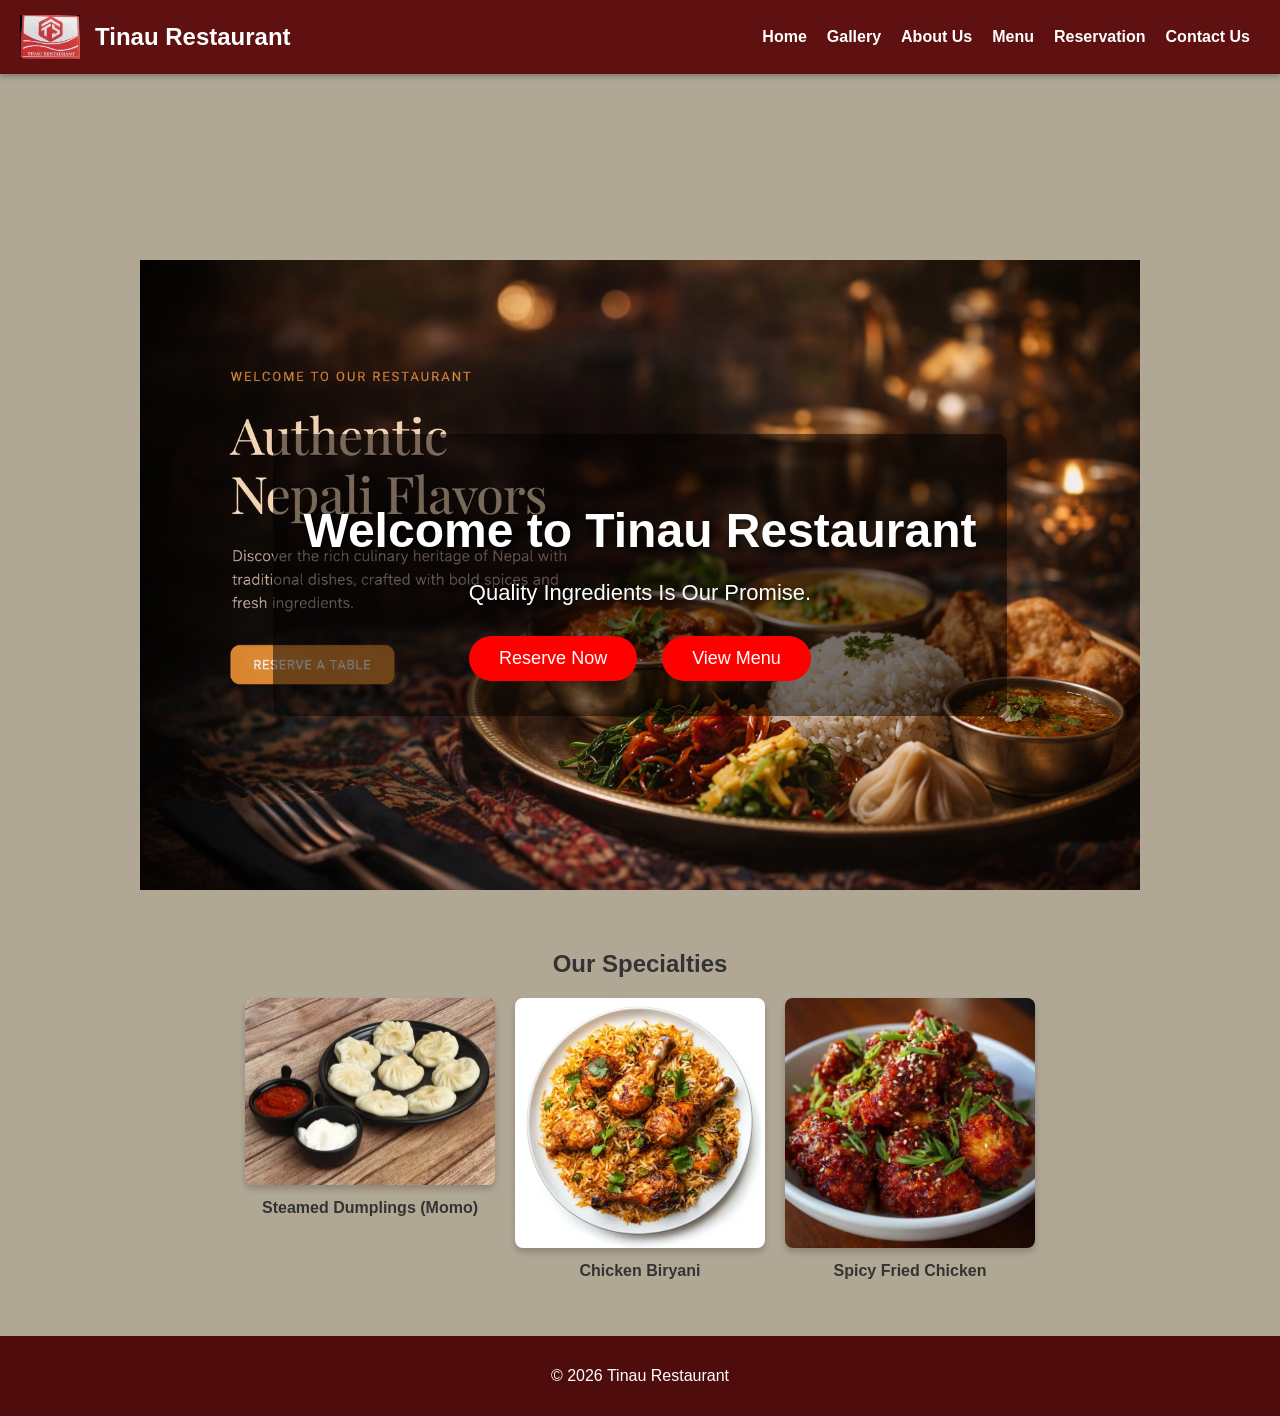
<file: index.html>
<!DOCTYPE html>
<html lang="en">
<head>
  <meta charset="UTF-8">
  <meta name="viewport" content="width=device-width, initial-scale=1.0">
  <title>Tinau Restaurant - Home</title>
  <link rel="stylesheet" href="style.css">
  <script src="script.js" defer></script>
</head>
<body>
 
  <header>
    <div class="logo-nav">
      <div class="logo-container">
        <img src="images/logo.jpeg" alt="Tinau Restaurant Logo" class="logo">
        <span class="restaurant-name">Tinau Restaurant</span>
      </div>
      <nav id="navbar">
        <ul>
          <li><a href="index.html">Home</a></li>
          <li><a href="gallery.html">Gallery</a></li>
          <li><a href="about.html">About Us</a></li>
          <li><a href="menu.html">Menu</a></li>
          <li><a href="reservation.html">Reservation</a></li>
          <li><a href="contact.html">Contact Us</a></li>
        </ul>
      </nav>
      <div class="hamburger" onclick="toggleMenu()">☰</div>
    </div>
  </header>

 
  <section class="hero hero-home">
    <div class="hero-content">
      <h1>Welcome to Tinau Restaurant</h1>
      <p>Quality Ingredients Is Our Promise.</p>
      <div class="hero-buttons">
        <button onclick="reserveTable()">Reserve Now</button>
        <button onclick="viewMenu()">View Menu</button>
      </div>
    </div>
  </section>

 
  <section class="food-showcase">
    <h2>Our Specialties</h2>
    <div class="food-gallery">
      <div class="food-item">
        <img src="images/momo.webp" alt="Steamed Dumplings (Momo)">
        <p>Steamed Dumplings (Momo)</p>
      </div>
      <div class="food-item">
        <img src="images/biryani.webp" alt="Chicken Biryani">
        <p>Chicken Biryani</p>
      </div>
      <div class="food-item">
        <img src="images/fried-chicken.webp" alt="Spicy Fried Chicken">
        <p>Spicy Fried Chicken</p>
      </div>
    </div>
  </section>

 
  <footer>
    <p>&copy; 2026 Tinau Restaurant</p>
  </footer>
</body>
</html>
</file>
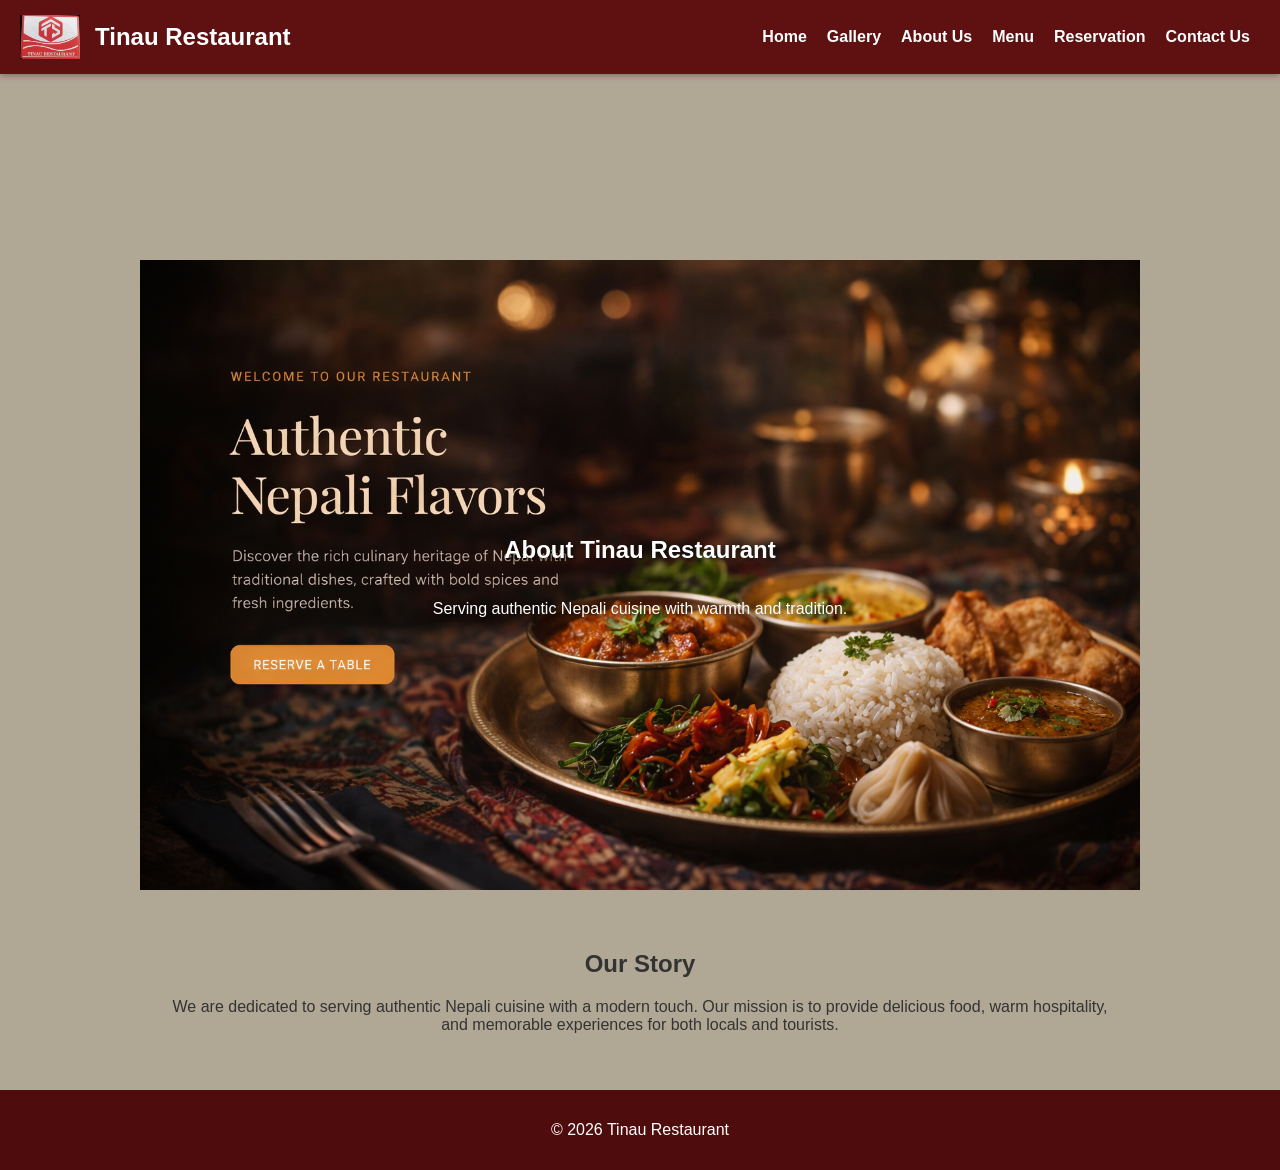
<file: about.html>
<!DOCTYPE html>
<html lang="en">
<head>
  <meta charset="UTF-8">
  <meta name="viewport" content="width=device-width, initial-scale=1.0">
  <title>About Us - Tinau Restaurant</title>
  <link rel="stylesheet" href="style.css">
  <script src="script.js" defer></script>
</head>
<body>
 
  <header>
    <div class="logo-nav">
      <div class="logo-container">
        <img src="images/logo.jpeg" alt="Tinau Restaurant Logo" class="logo">
        <span class="restaurant-name">Tinau Restaurant</span>
      </div>
      <nav id="navbar">
        <ul>
          <li><a href="index.html">Home</a></li>
          <li><a href="gallery.html">Gallery</a></li>
          <li><a href="about.html">About Us</a></li>
          <li><a href="menu.html">Menu</a></li>
          <li><a href="reservation.html">Reservation</a></li>
          <li><a href="contact.html">Contact Us</a></li>
        </ul>
      </nav>
      <div class="hamburger" onclick="toggleMenu()">☰</div>
    </div>
  </header>

 
  <section class="hero hero-about">
    <h1>About Tinau Restaurant</h1>
    <p>Serving authentic Nepali cuisine with warmth and tradition.</p>
  </section>

  
  <section>
    <h2>Our Story</h2>
    <p>We are dedicated to serving authentic Nepali cuisine with a modern touch. Our mission is to provide delicious food, warm hospitality, and memorable experiences for both locals and tourists.</p>
  </section>

  
  <footer>
    <p>&copy; 2026 Tinau Restaurant</p>
  </footer>
</body>
</html>
</file>
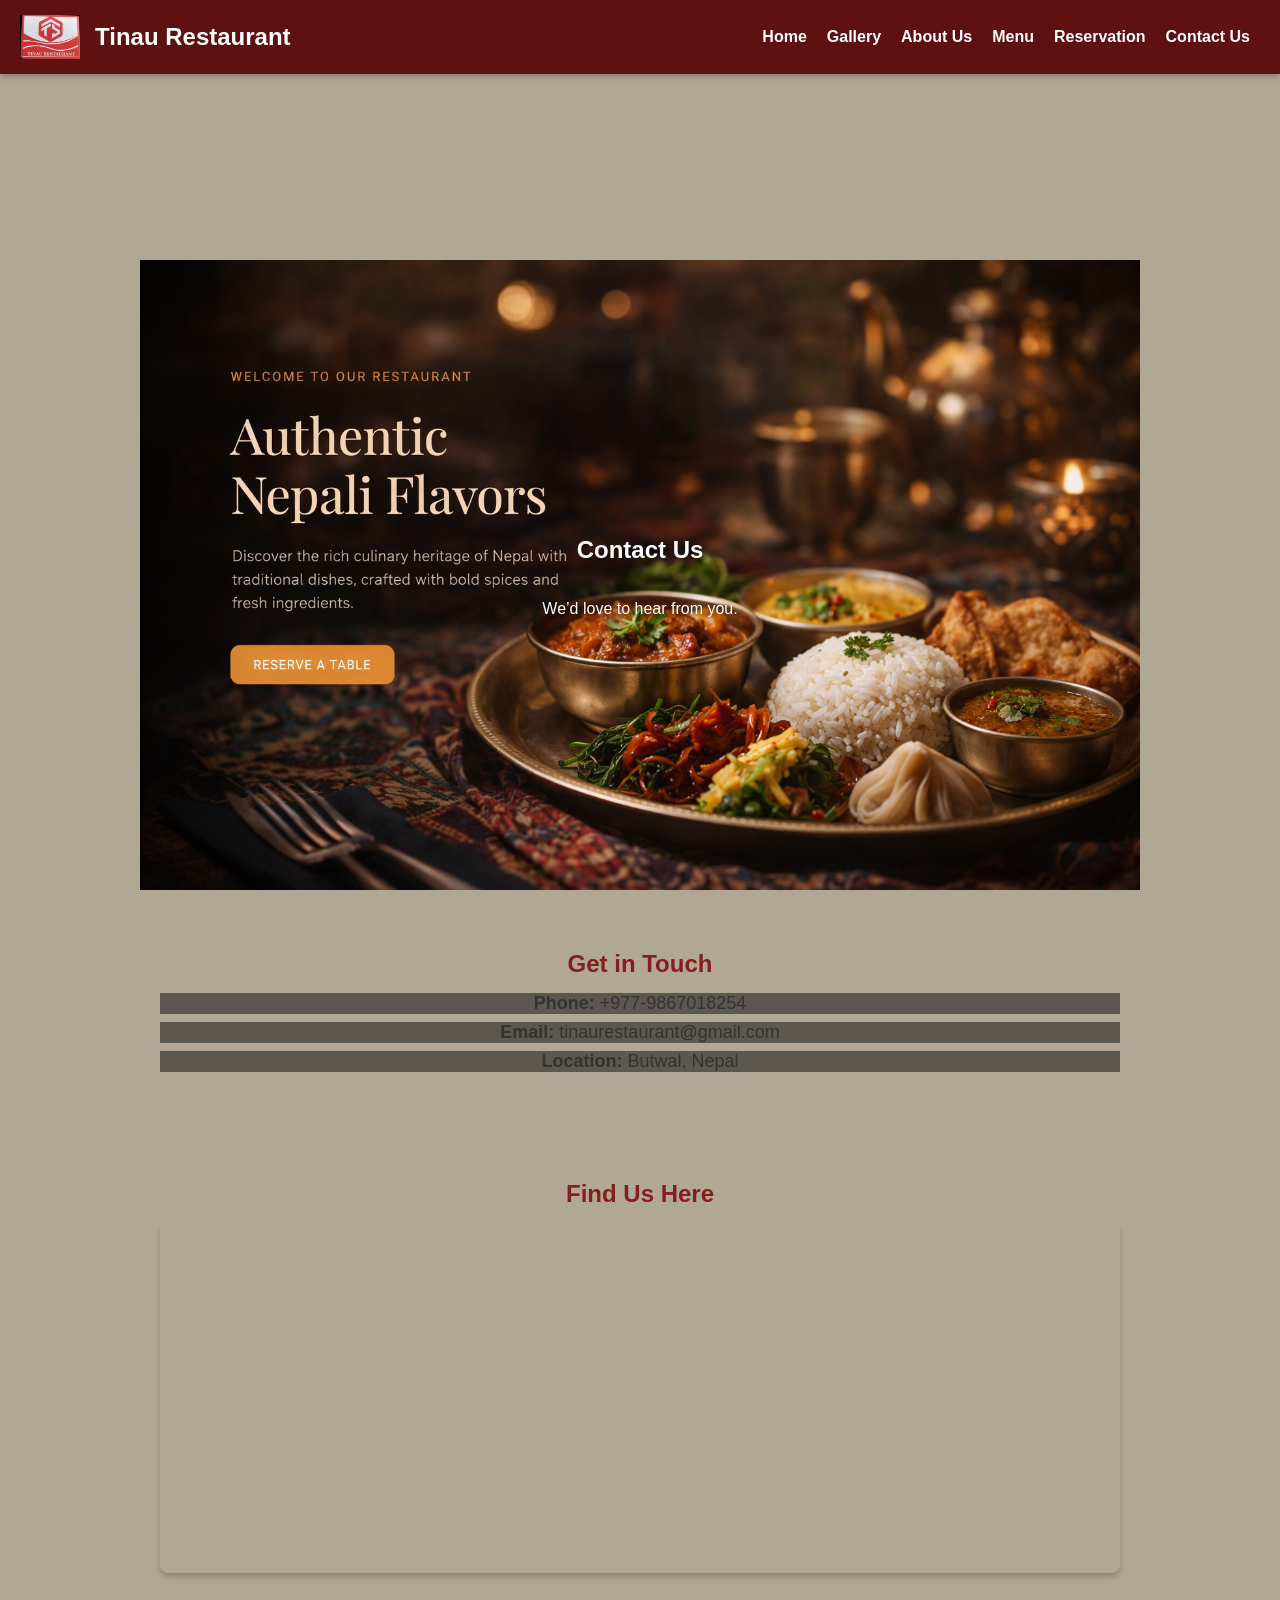
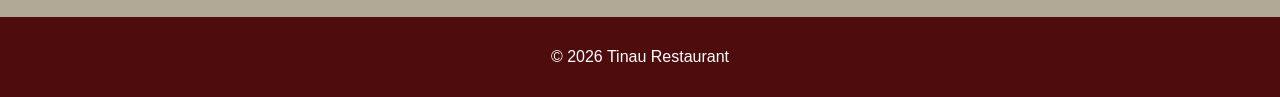
<file: contact.html>
<!DOCTYPE html>
<html lang="en">
<head>
  <meta charset="UTF-8">
  <meta name="viewport" content="width=device-width, initial-scale=1.0">
  <title>Contact Us - Tinau Restaurant</title>
  <link rel="stylesheet" href="style.css">
  <script src="script.js" defer></script>
</head>
<body>
 
  <header>
    <div class="logo-nav">
      <div class="logo-container">
        <img src="images/logo.jpeg" alt="Tinau Restaurant Logo" class="logo">
        <span class="restaurant-name">Tinau Restaurant</span>
      </div>
      <nav id="navbar">
        <ul>
          <li><a href="index.html">Home</a></li>
          <li><a href="gallery.html">Gallery</a></li>
          <li><a href="about.html">About Us</a></li>
          <li><a href="menu.html">Menu</a></li>
          <li><a href="reservation.html">Reservation</a></li>
          <li><a href="contact.html">Contact Us</a></li>
        </ul>
      </nav>
      <div class="hamburger" onclick="toggleMenu()">☰</div>
    </div>
  </header>

 
  <section class="hero hero-contact">
    <h1>Contact Us</h1>
    <p>We’d love to hear from you.</p>
  </section>

  
  <section class="contact-info">
    <h2>Get in Touch</h2>
    <p><strong>Phone:</strong> +977-9867018254</p>
    <p><strong>Email:</strong> tinaurestaurant@gmail.com</p>
    <p><strong>Location:</strong> Butwal, Nepal</p>
  </section>

 
  <section class="map-section">
    <h2>Find Us Here</h2>
    <iframe 
      src="https://www.google.com/maps/embed?pb=!1m18!1m12!1m3!1d3535.887745968021!2d83.41193297376743!3d27.59700963035237!2m3!1f0!2f0!3f0!3m2!1i1024!2i768!4f13.1!3m3!1m2!1s0x39968fe76bd988bf%3A0xcfd2ae41ff07eb1a!2sTinau%20Restaurant!5e0!3m2!1sen!2snp!4v1774552876912!5m2!1sen!2snp" 
      width="600" height="450" style="border:0;" allowfullscreen="" loading="lazy" 
      referrerpolicy="no-referrer-when-downgrade">
    </iframe>
  </section>

  
  <footer><p>&copy; 2026 Tinau Restaurant</p></footer>
</body>
</html>
</file>
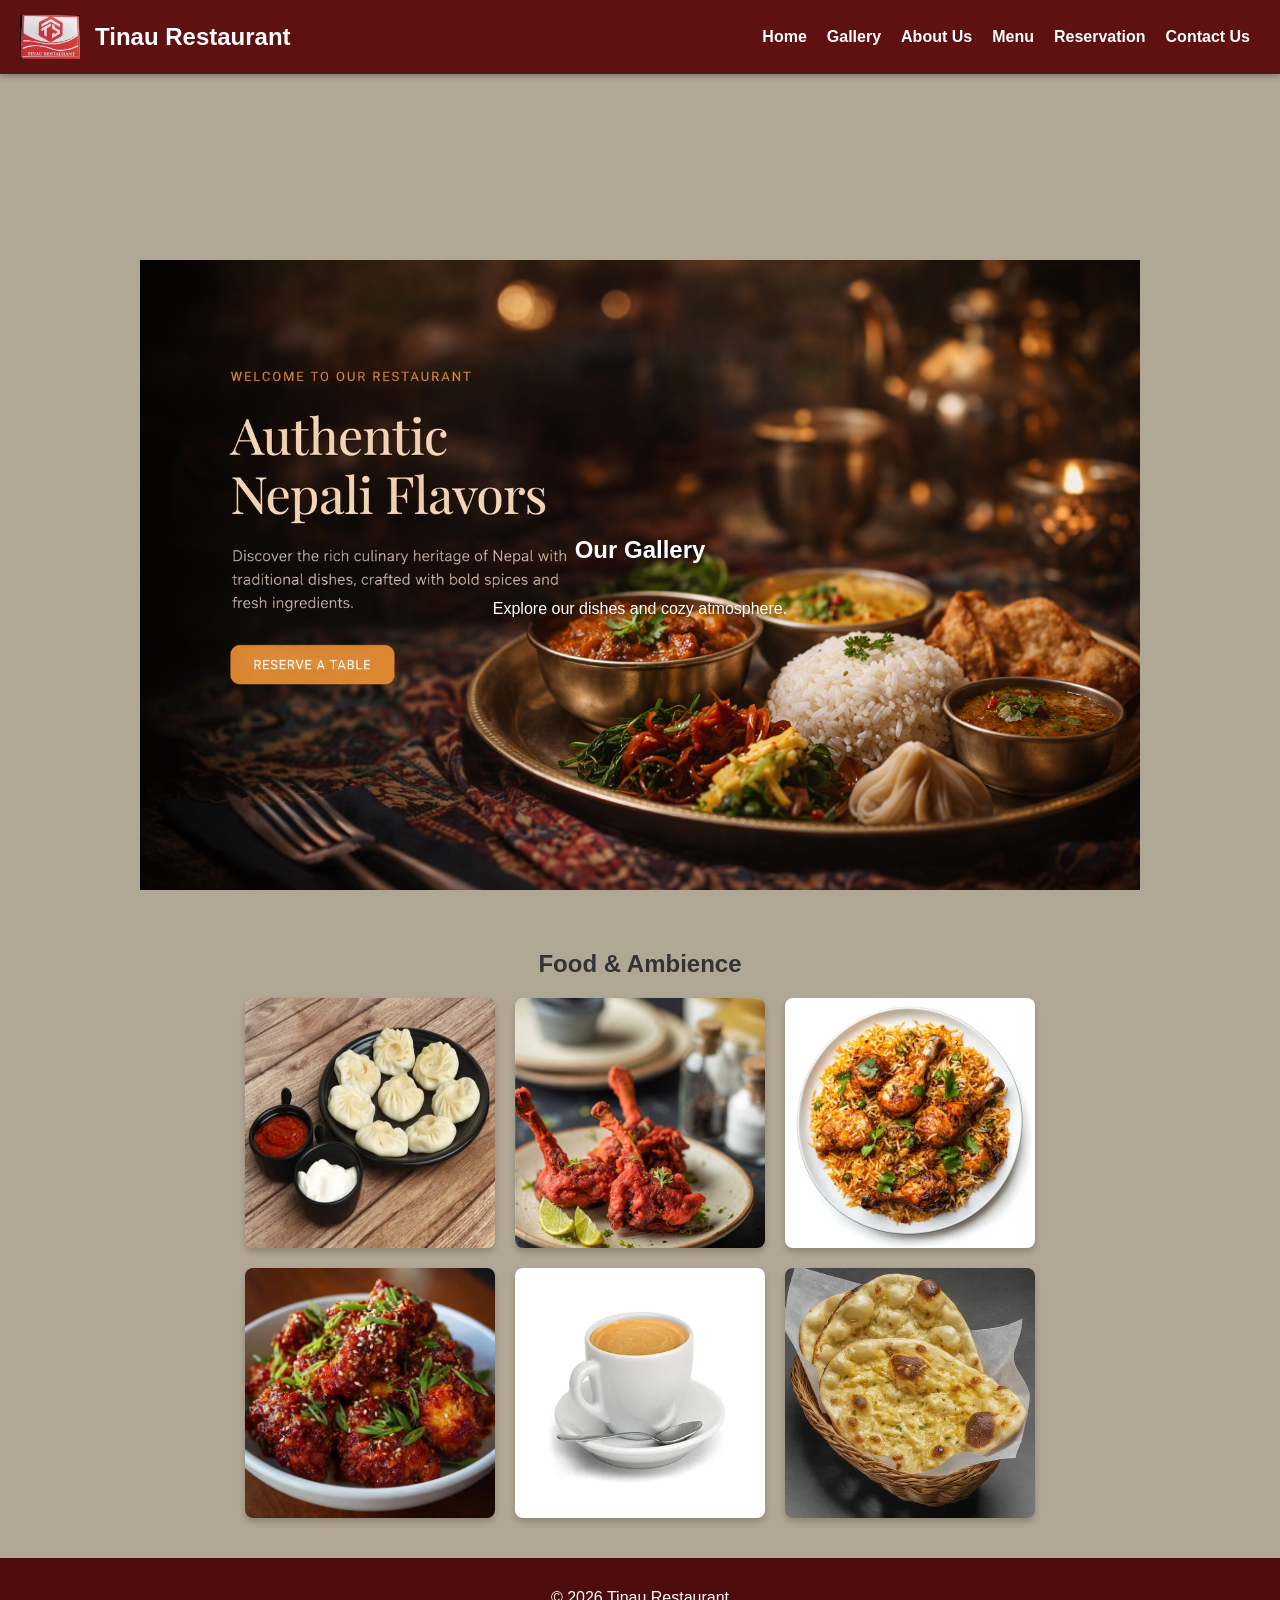
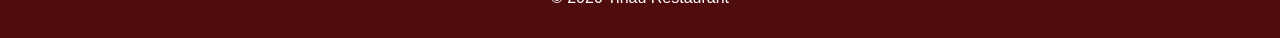
<file: gallery.html>
<!DOCTYPE html>
<html lang="en">
<head>
  <meta charset="UTF-8">
  <meta name="viewport" content="width=device-width, initial-scale=1.0">
  <title>Gallery - Tinau Restaurant</title>
  <link rel="stylesheet" href="style.css">
  <script src="script.js" defer></script>
</head>
<body>
  
  <header>
    <div class="logo-nav">
      <div class="logo-container">
        <img src="images/logo.jpeg" alt="Tinau Restaurant Logo" class="logo">
        <span class="restaurant-name">Tinau Restaurant</span>
      </div>
      <nav id="navbar">
        <ul>
          <li><a href="index.html">Home</a></li>
          <li><a href="gallery.html">Gallery</a></li>
          <li><a href="about.html">About Us</a></li>
          <li><a href="menu.html">Menu</a></li>
          <li><a href="reservation.html">Reservation</a></li>
          <li><a href="contact.html">Contact Us</a></li>
        </ul>
      </nav>
      <div class="hamburger" onclick="toggleMenu()">☰</div>
    </div>
  </header>

  
  <section class="hero hero-gallery">
    <h1>Our Gallery</h1>
    <p>Explore our dishes and cozy atmosphere.</p>
  </section>

  
  <section>
    <h2>Food & Ambience</h2>
    <div class="gallery">
      <img src="images/momo.webp" alt="Steamed Dumplings (Momo)">
      <img src="images/lolipop.jpg" alt="Chicken Lollipop">
      <img src="images/biryani.webp" alt="Chicken Biryani">
      <img src="images/fried-chicken.webp" alt="Spicy Fried Chicken">
      <img src="images/coffee.webp" alt="Freshly Brewed Coffee">
      <img src="images/naan.webp" alt="Tandoori Naan">
    </div>
  </section>


  <footer><p>&copy; 2026 Tinau Restaurant</p></footer>
</body>
</html>
</file>
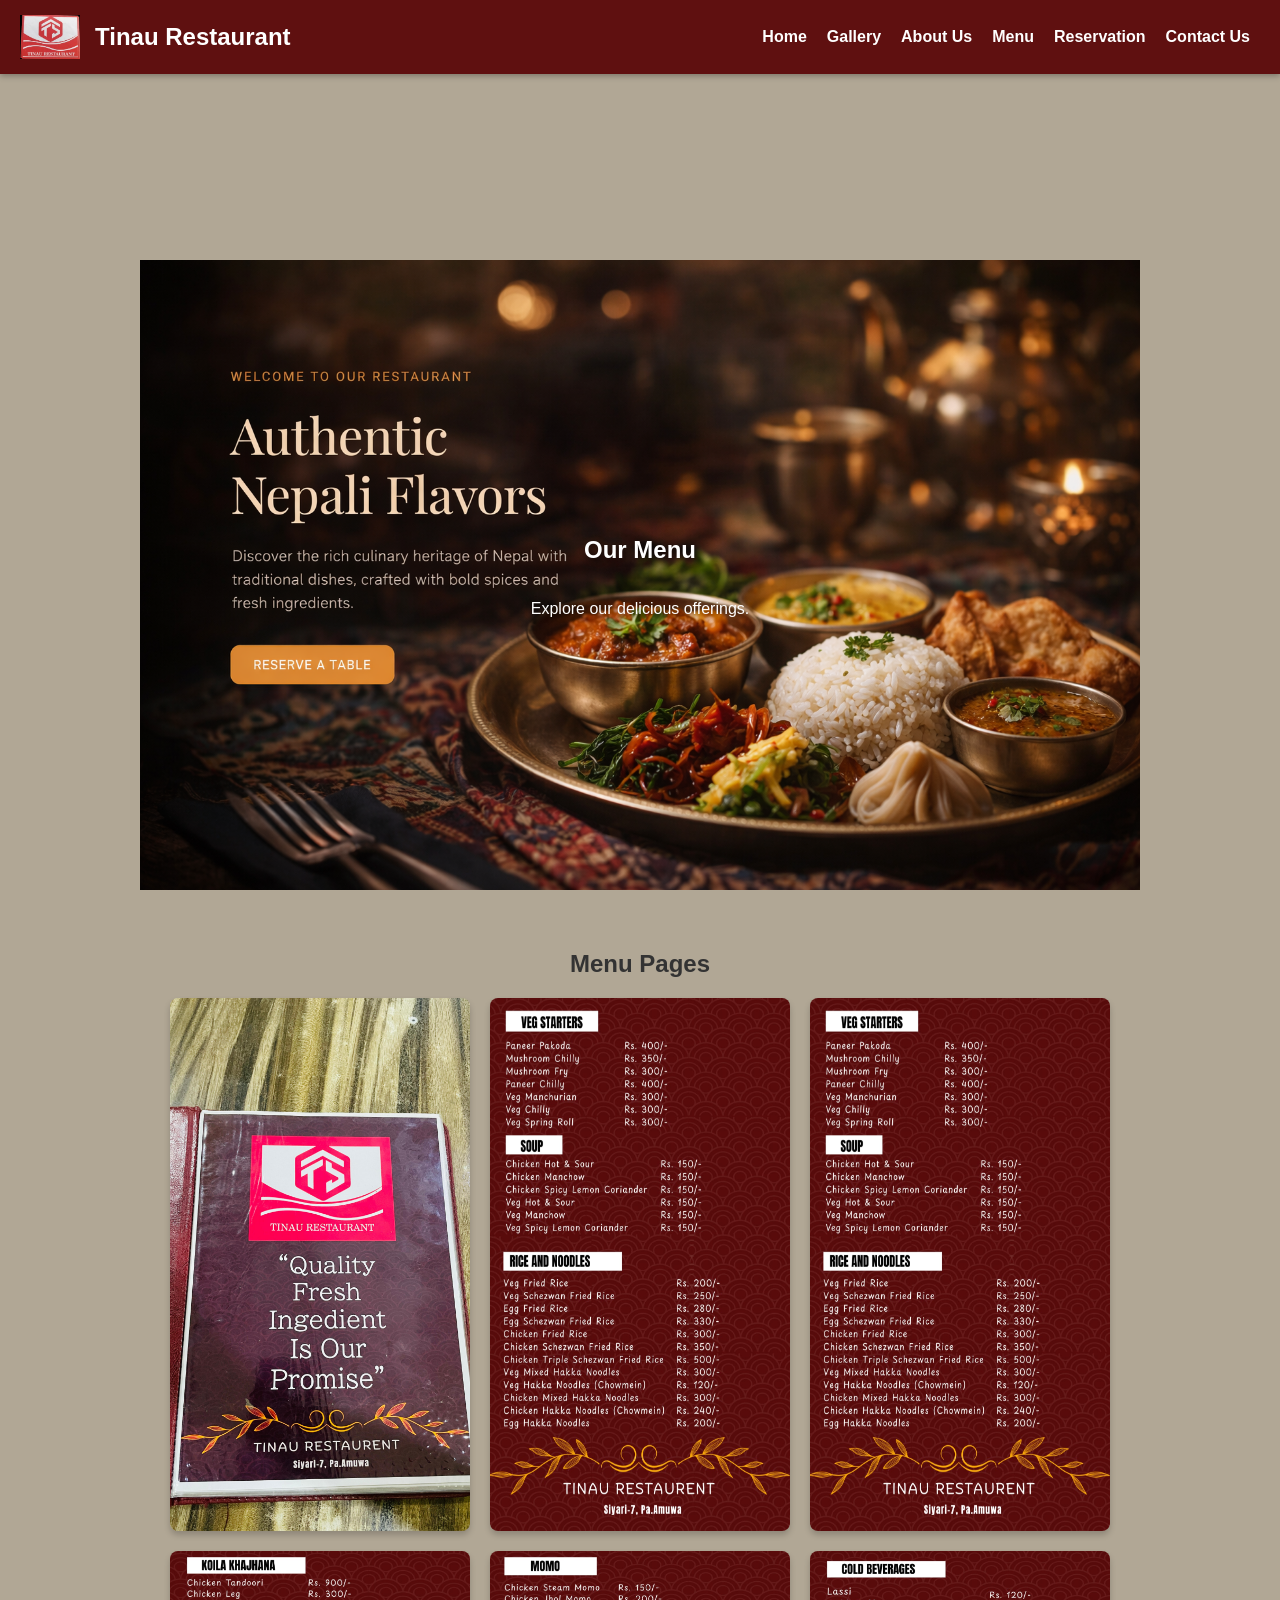
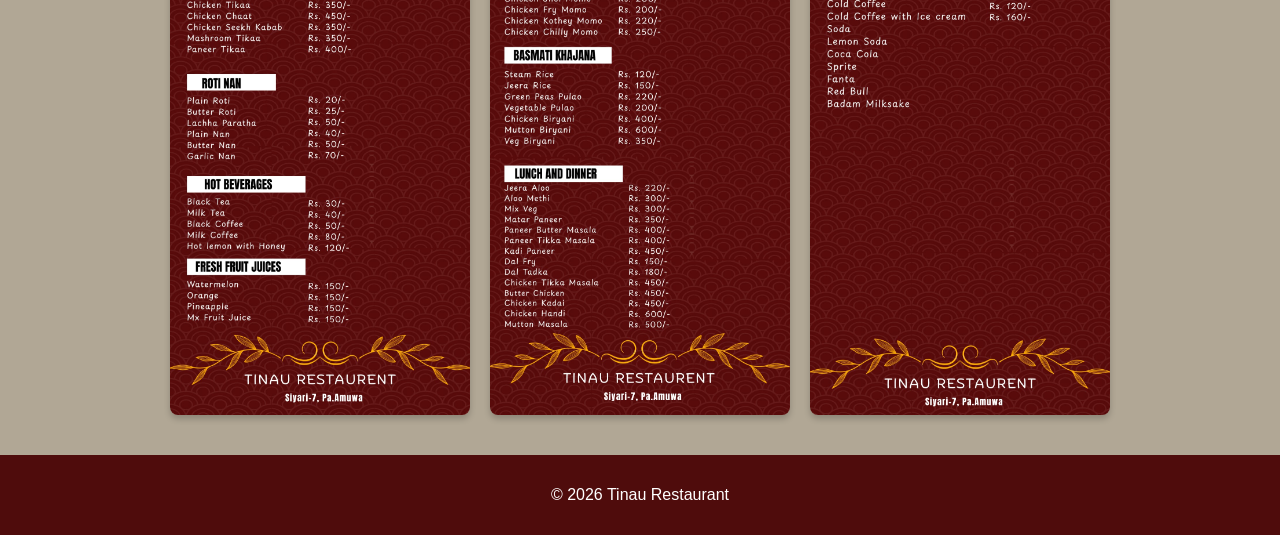
<file: menu.html>
<!DOCTYPE html>
<html lang="en">
<head>
  <meta charset="UTF-8">
  <meta name="viewport" content="width=device-width, initial-scale=1.0">
  <title>Menu - Tinau Restaurant</title>
  <link rel="stylesheet" href="style.css">
  <script src="script.js" defer></script>
</head>
<body>
  
  <header>
    <div class="logo-nav">
      <div class="logo-container">
        <img src="images/logo.jpeg" alt="Tinau Restaurant Logo" class="logo">
        <span class="restaurant-name">Tinau Restaurant</span>
      </div>
      <nav id="navbar">
        <ul>
          <li><a href="index.html">Home</a></li>
          <li><a href="gallery.html">Gallery</a></li>
          <li><a href="about.html">About Us</a></li>
          <li><a href="menu.html">Menu</a></li>
          <li><a href="reservation.html">Reservation</a></li>
          <li><a href="contact.html">Contact Us</a></li>
        </ul>
      </nav>
      <div class="hamburger" onclick="toggleMenu()">☰</div>
    </div>
  </header>

  
  <section class="hero hero-about">
    <h1>Our Menu</h1>
    <p>Explore our delicious offerings.</p>
  </section>

  
  <section>
    <h2>Menu Pages</h2>
    <div class="menu-gallery">
      <img src="images/menu.jpeg" alt="Menu Page 1">
      <img src="images/menu1.jpeg" alt="Menu Page 2">
      <img src="images/menu2.jpeg" alt="Menu Page 3">
      <img src="images/menu3.jpeg" alt="Menu Page 4">
      <img src="images/menu4.jpeg" alt="Menu Page 5">
      <img src="images/menu5.jpeg" alt="Menu Page 6">
    </div>
  </section>

  
  <footer><p>&copy; 2026 Tinau Restaurant</p></footer>
</body>
</html>
</file>
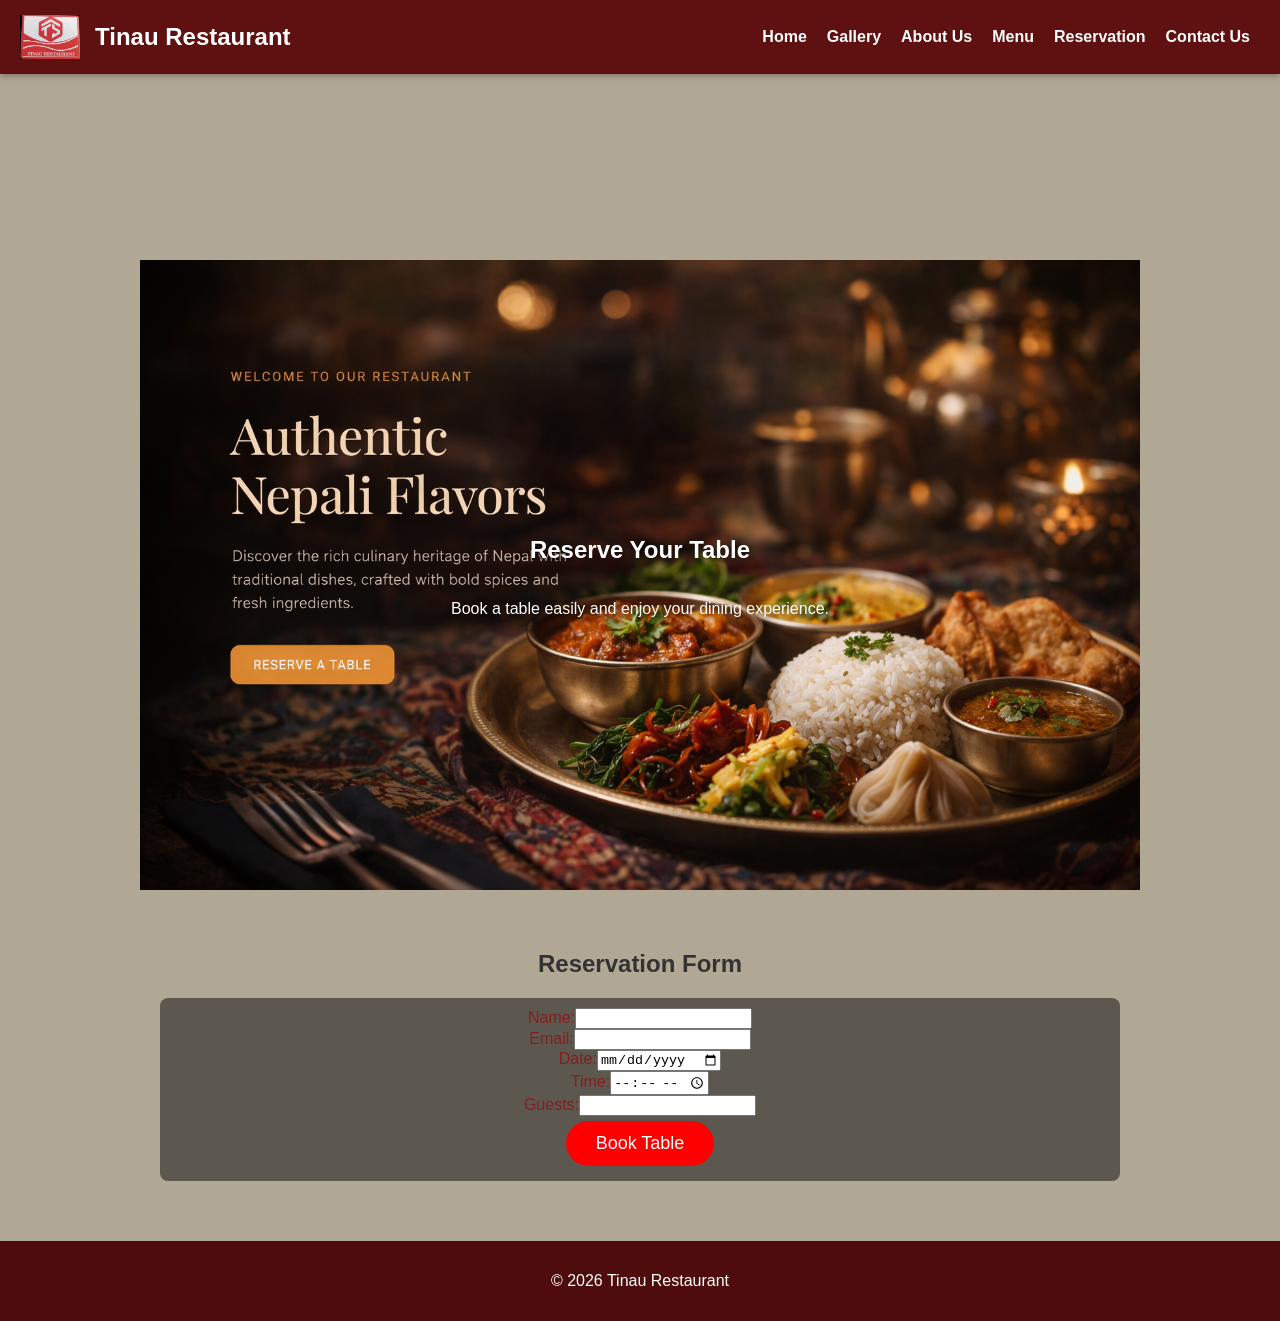
<file: reservation.html>
<!DOCTYPE html>
<html lang="en">
<head>
  <meta charset="UTF-8">
  <meta name="viewport" content="width=device-width, initial-scale=1.0">
  <title>Reservation - Tinau Restaurant</title>
  <link rel="stylesheet" href="style.css">
  <script src="script.js" defer></script>
</head>
<body>
  
  <header>
    <div class="logo-nav">
      <div class="logo-container">
        <img src="images/logo.jpeg" alt="Tinau Restaurant Logo" class="logo">
        <span class="restaurant-name">Tinau Restaurant</span>
      </div>
      <nav id="navbar">
        <ul>
          <li><a href="index.html">Home</a></li>
          <li><a href="gallery.html">Gallery</a></li>
          <li><a href="about.html">About Us</a></li>
          <li><a href="menu.html">Menu</a></li>
          <li><a href="reservation.html">Reservation</a></li>
          <li><a href="contact.html">Contact Us</a></li>
        </ul>
      </nav>
      <div class="hamburger" onclick="toggleMenu()">☰</div>
    </div>
  </header>

 
  <section class="hero hero-reservation">
    <h1>Reserve Your Table</h1>
    <p>Book a table easily and enjoy your dining experience.</p>
  </section>

 
  <section>
    <h2 class="form-title">Reservation Form</h2>
    <form class="form">
      <label>Name:</label><input type="text" required><br>
      <label>Email:</label><input type="email" required><br>
      <label>Date:</label><input type="date" required><br>
      <label>Time:</label><input type="time" required><br>
      <label>Guests:</label><input type="number" min="1" required><br>
      <button type="submit">Book Table</button>
    </form>
  </section>

  
  <footer>
    <p>&copy; 2026 Tinau Restaurant</p>
  </footer>
</body>
</html>
</file>
<file: style.css>
* { box-sizing: border-box; }
html, body {
  margin: 0; padding: 0; width: 100%;
  overflow-x: hidden;
  font-family: 'Open Sans', sans-serif;
  background-color: #b1a795; color: #333;
  padding-top: 130px; /* offset for fixed nav */
}


.logo-nav {
  position: fixed; top: 0; left: 0; width: 100%;
  background-color: rgb(95, 16, 16);
  display: flex; justify-content: space-between; align-items: center;
  padding: 15px 20px;
  z-index: 1000;
  box-shadow: 0 2px 6px rgba(0,0,0,0.3);
}
.logo-container { display: flex; align-items: center; }
.logo { width: 60px; margin-right: 15px; }
.restaurant-name { font-size: 24px; font-weight: bold; color: #fff; }


nav ul {
  list-style: none; display: flex; margin: 0; padding: 0;
}
nav ul li { margin: 0 10px; }
nav ul li a {
  color: white; text-decoration: none; font-weight: bold;
  white-space: nowrap;
}
nav ul li a:hover { text-decoration: underline; }


.hamburger {
  display: none; font-size: 28px; color: white; cursor: pointer;
}
@media (max-width: 768px) {
  nav ul { display: none; flex-direction: column; background: rgb(95,16,16); width: 100%; }
  nav ul.show { display: flex; }
  .hamburger { display: block; }
}


.hero {
  min-height: 70vh; display: flex; flex-direction: column;
  justify-content: center; align-items: center; text-align: center;
  color: #fff; text-shadow: 2px 2px 6px rgba(0,0,0,0.8);
  padding: 20px;
}
.hero-home, .hero-about, .hero-reservation, .hero-gallery, .hero-contact {
  background: url('images/hero.png') no-repeat center/cover;
}


.hero-content {
  background: rgba(0, 0, 0, 0.5); /* translucent black tile */
  padding: 30px;
  border-radius: 10px;
  display: inline-block;
}
.hero-content h1 {
  font-size: 48px;
  margin-bottom: 15px;
  animation: fadeInUp 1s ease forwards;
}
.hero-content p {
  font-size: 22px;
  margin-bottom: 25px;
  animation: fadeInUp 1s ease forwards;
}
.hero-buttons {
  display: flex;
  gap: 15px;
  justify-content: center;
}
.hero-buttons button {
  animation: fadeInUp 1s ease forwards;
}

/* Animation */
@keyframes fadeInUp {
  from { opacity: 0; transform: translateY(20px); }
  to { opacity: 1; transform: translateY(0); }
}

/* Buttons */
button {
  background: red; color: #fff; padding: 12px 30px;
  font-size: 18px; border: none; border-radius: 50px;
  cursor: pointer; margin: 5px;
  transition: background 0.3s ease, transform 0.2s ease;
}
button:hover { background: darkred; transform: scale(1.05); }


section {
  text-align: center; max-width: 1000px; margin: 0 auto; padding: 40px 20px;
}


.food-gallery, .gallery, .menu-gallery {
  display: flex; flex-wrap: wrap; justify-content: center; gap: 20px;
}
.food-item { text-align: center; }
.food-item p { margin-top: 10px; font-weight: bold; color: #333; }

.food-gallery img, .gallery img, .menu-gallery img {
  width: 250px; border-radius: 8px; box-shadow: 0 4px 6px rgba(0,0,0,0.2);
  transition: transform 0.2s ease;
}
.menu-gallery img { width: 300px; }
.food-gallery img:hover, .gallery img:hover, .menu-gallery img:hover { transform: scale(1.05); }


.contact-info h2, .map-section h2 { color: rgb(133, 30, 30); margin-bottom: 15px; }
.contact-info p { font-size: 18px; margin: 8px 0; background: rgba(10, 10, 10, 0.5); }
.map-section iframe {
  width: 100%; max-width: 1000px; height: 350px;
  border: none; border-radius: 8px; box-shadow: 0 4px 6px rgba(0,0,0,0.2);
}
.form {
  color: rgb(133, 30, 30); margin-bottom: 20px; background: rgba(10, 10, 10, 0.5);
  padding: 10px; border-radius: 8px;
}


footer { background: rgb(79, 12, 12); color: white; text-align: center; padding: 15px; }

@media (max-width: 768px) {
  .restaurant-name { font-size: 20px; }
  .hero-content h1 { font-size: 32px; }
  .hero-content p { font-size: 18px; }
  .food-gallery img, .gallery img, .menu-gallery img {
    width: 100%; max-width: 300px;
  }
}
</file>
